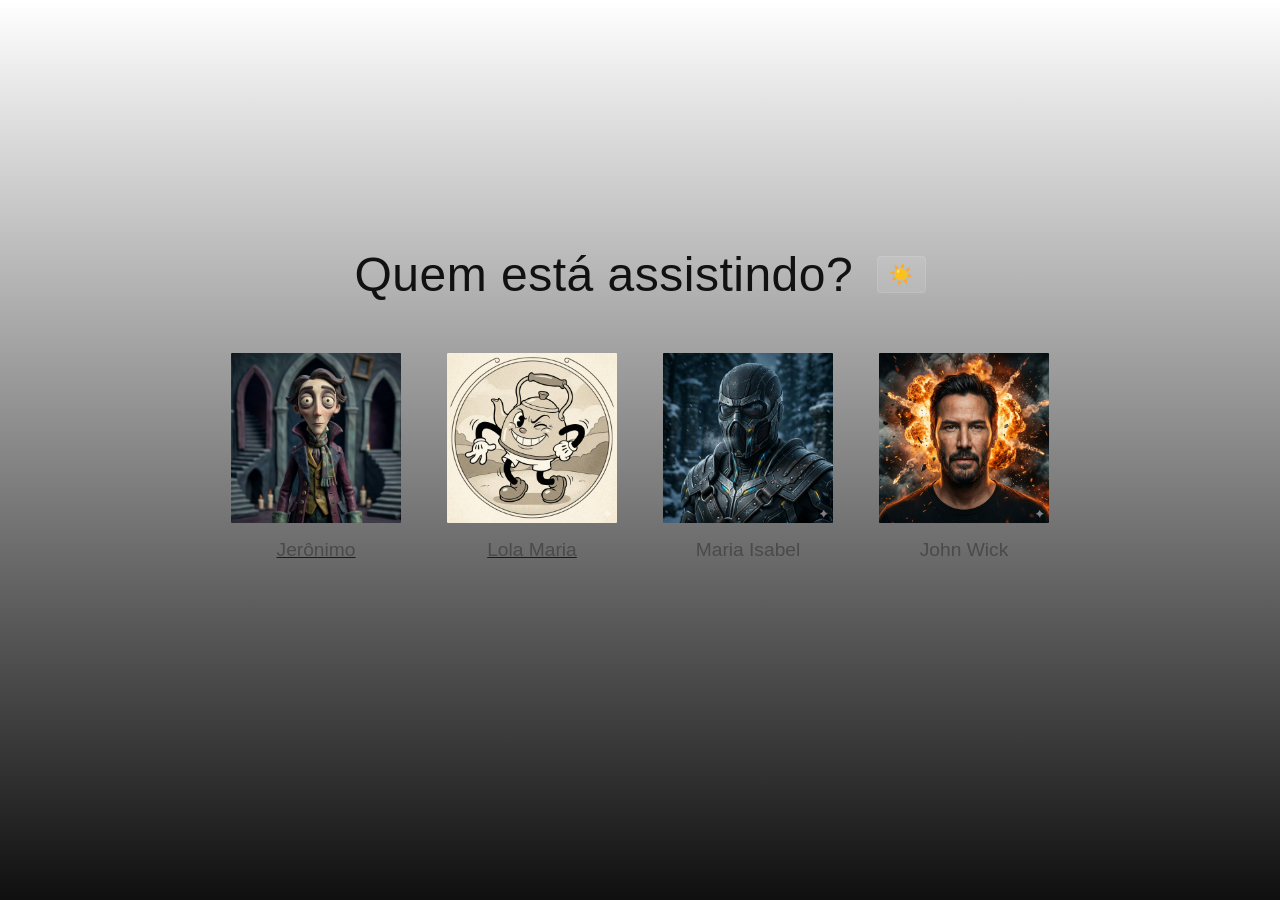
<file: index.html>
<!DOCTYPE html>
<html lang="pt-br">

<head>
    <meta charset="UTF-8">
    <meta name="viewport" content="width=device-width, initial-scale=1.0">
    <title>Jetflix</title>
    <link rel="preconnect" href="https://fonts.googleapis.com">
    <link rel="preconnect" href="https://fonts.gstatic.com" crossorigin>
    <link href="https://fonts.googleapis.com/css2?family=Open+Sans:wght@400;700&display=swap" rel="stylesheet">
    <meta name="description" content="Seleção de perfis do usuário">
    <link rel="stylesheet" href="styles.css">
    <link rel="icon" type="image/png" href="assets/logo_jetflix.png">
</head>

<body>
    <header>
        <h1>Quem está assistindo?</h1>
        <button id="theme-toggle" aria-label="Alternar tema" title="Alternar tema">🌙</button>
    </header>

    <main>
        <section class="profiles" aria-label="Perfis de usuários">
            <ul class="profiles-list">
                <li>
                    <a href="catalogo/catalogo.html" class="profile-link" aria-label="Selecionar Perfil 1">
                    <button class="profile" type="button" aria-label="Selecionar Perfil 1">
                        <figure>
                            <img src="assets/perfil-1.jpg" alt="Imagem de personagem estilo gótico">
                            <figcaption>Jerônimo</figcaption>
                        </figure>
                    </a>
                    </button>
                </li>
                <li>
                    <a href="catalogo/catalogo.html" class="profile-link" aria-label="Selecionar Perfil 2">
                    <button class="profile" type="button" aria-label="Selecionar Perfil 2">
                        <figure>
                            <img src="assets/perfil-2.jpg" alt="Chaleira do musical A Bela e a Fera">
                            <figcaption>Lola Maria</figcaption>
                        </figure>
                    </a>
                    </button>
                </li>
                <li>
                    <a href="catalogo/catalogo.html" class="profile-link" aria-label="Selecionar Perfil 3">
                    <button class="profile" type="button" aria-label="Selecionar Perfil 3">
                        <figure>
                            <img src="assets/perfil-3.jpg" alt="sub-zero nórdico">
                            <figcaption>Maria Isabel</figcaption>
                        </figure>
                    </button>
                    </a>
                </li>
                <li>
                    <a href="catalogo/catalogo.html" class="profile-link" aria-label="Selecionar Perfil 4">
                    <button class="profile" type="button" aria-label="Selecionar Perfil 4">
                        <figure>
                            <img src="assets/perfil-4.jpg" alt="Imagem John Wick explosivo">
                            <figcaption>John Wick</figcaption>
                        </figure>
                    </button>
                    </a>
                </li>
            </ul>
        </section>
    </main>

</body>
<script src="theme.js" defer></script>
<script src="js/index.js" defer></script>

</html>
</file>
<file: styles.css>
/* ==========================================================================
    VARIÁVEIS E SETUP GLOBAL
   ========================================================================== */
:root {
    --bg: #141414;
    --card: #1f1f1f;
    --red: #e50914;
    --text: #ffffff;
    --muted: #b3b3b3;
    --transition: 0.2s ease-in-out;
}

.light-theme {
    --bg: #ffffff;
    --card: #f4f4f4;
    --red: #c1121f;
    --text: #111111;
    --muted: #4a4a4a;
}

* {
    box-sizing: border-box;
}

html, body {
    height: 100%;
    margin: 0;
}

/* O segredo da centralização "elevada":
    Justify-content centraliza, e o padding-bottom empurra o bloco para cima.
*/
body {
    display: flex;
    flex-direction: column;
    justify-content: center; 
    align-items: center;
    min-height: 100vh;
    padding-bottom: 12vh; /* Ajuste este valor para subir ou descer o conjunto todo */
    font-family: -apple-system, BlinkMacSystemFont, 'Segoe UI', Roboto, 'Helvetica Neue', Arial, sans-serif;
    background: linear-gradient(180deg, var(--bg), #0f0f0f);
    color: var(--text);
    transition: background-color var(--transition), color var(--transition);
    -webkit-font-smoothing: antialiased;
}

/* ==========================================================================
    CABEÇALHO (TÍTULO)
   ========================================================================== */
header {
    text-align: center;
    width: 100%;
    padding: 1rem;
    margin-bottom: 2rem; /* Espaço seguro entre título e perfis */
    display: flex;
    justify-content: center;
    align-items: center;
}

header h1 {
    margin: 0;
    font-size: clamp(1.8rem, 5vw, 3rem);
    font-weight: 500;
    letter-spacing: 0.5px;
}

#theme-toggle {
    margin-left: 1.5rem;
    background: rgba(255, 255, 255, 0.1);
    border: 1px solid rgba(255, 255, 255, 0.1);
    color: var(--text);
    padding: 0.4rem 0.7rem;
    border-radius: 4px;
    cursor: pointer;
    font-size: 1.2rem;
    transition: var(--transition);
}

#theme-toggle:hover {
    background: rgba(255, 255, 255, 0.2);
}

/* ==========================================================================
    CONTEÚDO PRINCIPAL E PERFIS
   ========================================================================== */
main {
    width: 100%;
    max-width: 1000px;
    display: flex;
    justify-content: center;
    padding: 0 2rem;
}

.profiles {
    width: 100%;
}

.profiles-list {
    list-style: none;
    padding: 0;
    margin: 0;
    display: flex;
    flex-wrap: nowrap; /* Impede quebra de linha, mantendo os perfis em uma única linha */
    justify-content: center;
    gap: 2.5rem; /* Espaçamento entre os perfis */
}

.profile {
    background: transparent;
    border: none;
    padding: 0;
    cursor: pointer;
    color: inherit;
    text-decoration: none;
    transition: var(--transition);
}

.profile figure {
    margin: 0;
    display: flex;
    flex-direction: column;
    align-items: center;
    gap: 0.8rem;
}

.profile img {
    width: clamp(7rem, 15vw, 11rem);
    aspect-ratio: 1/1;
    object-fit: cover;
    border-radius: 4px;
    border: 3px solid transparent;
    transition: transform var(--transition), border-color var(--transition);
}

.profile figcaption {
    color: var(--muted);
    font-size: clamp(0.9rem, 1.5vw, 1.2rem);
    transition: color var(--transition);
}

/* Efeito de Hover estilo Netflix */
.profile:hover img {
    transform: scale(1.05);
    border-color: #e5e5e5;
}

.profile:hover figcaption {
    color: #ffffff;
}

/* ==========================================================================
    RESPONSIVIDADE (MEDIA QUERIES)
   ========================================================================== */

/* TABLETS (iPad e similares) */
@media (max-width: 1024px) {
    body {
        padding-bottom: 8vh;
    }
    .profiles-list {
        gap: 2rem;
    }
}

/* MOBILE (Celulares) */
@media (max-width: 600px) {
    body {
        justify-content: flex-start; /* No mobile, alinhamos ao topo para permitir scroll */
        padding-top: 15vh;
        padding-bottom: 5vh;
    }

    header {
        margin-bottom: 1.5rem;
    }

    header h1 {
        font-size: 1.6rem;
    }

    .profiles-list {
        display: grid;
        grid-template-columns: repeat(2, 1fr); /* 2 colunas no celular */
        gap: 2rem 1.5rem;
    }

    .profile img {
        width: 100%;
        max-width: 120px;
    }
}

/* ACESSIBILIDADE */
button.profile:focus-visible {
    outline: 2px solid var(--red);
    outline-offset: 4px;
}
</file>
